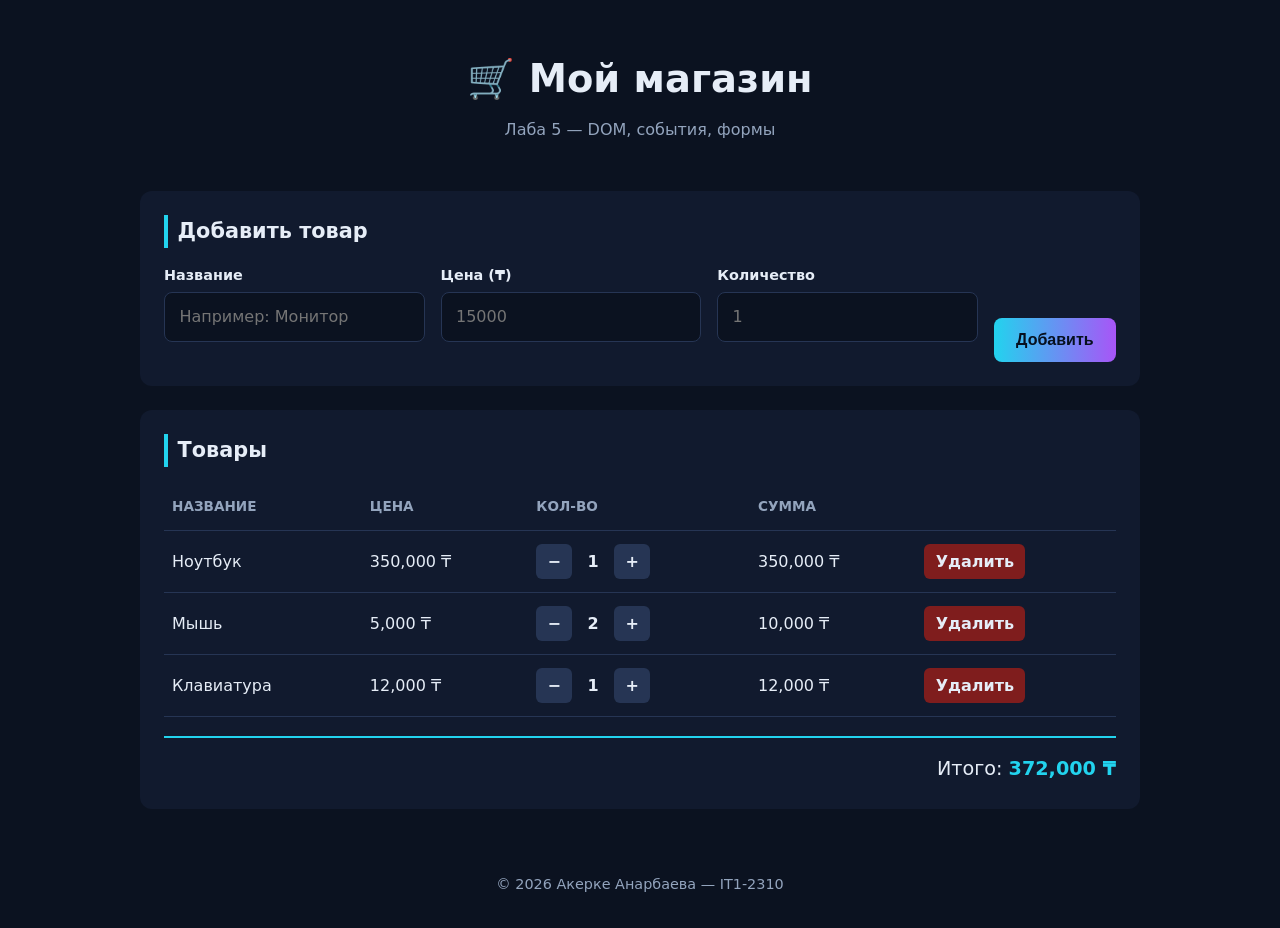
<file: index.html>
<!DOCTYPE html>
<html lang="ru">

<head>
    <meta charset="UTF-8">
    <meta name="viewport" content="width=device-width, initial-scale=1.0">
    <meta name="description" content="Магазин товаров — интерактивная страница на чистом JavaScript + DOM API.">
    <title>Магазин — Акерке Анарбаева</title>
    <link rel="icon"
        href="data:image/svg+xml,<svg xmlns='http://www.w3.org/2000/svg' viewBox='0 0 100 100'><text y='.9em' font-size='90'>🛒</text></svg>">
    <link rel="stylesheet" href="style.css">
</head>

<body>

    <header class="header">
        <h1>🛒 Мой магазин</h1>
        <p>Лаба 5 — DOM, события, формы</p>
    </header>

    <main class="container">
        <section class="form-section">
            <h2>Добавить товар</h2>
            <form id="product-form" novalidate>
                <div class="field">
                    <label for="name">Название</label>
                    <input type="text" id="name" placeholder="Например: Монитор">
                    <span class="error" id="name-error"></span>
                </div>

                <div class="field">
                    <label for="price">Цена (₸)</label>
                    <input type="number" id="price" min="1" placeholder="15000">
                    <span class="error" id="price-error"></span>
                </div>

                <div class="field">
                    <label for="qty">Количество</label>
                    <input type="number" id="qty" min="1" placeholder="1">
                    <span class="error" id="qty-error"></span>
                </div>

                <button type="submit" class="btn">Добавить</button>
            </form>
        </section>
        <section class="list-section">
            <h2>Товары</h2>
            <table class="products">
                <thead>
                    <tr>
                        <th>Название</th>
                        <th>Цена</th>
                        <th>Кол-во</th>
                        <th>Сумма</th>
                        <th></th>
                    </tr>
                </thead>
                <tbody id="product-list">
                </tbody>
            </table>

            <div class="total-row">
                Итого: <strong id="total">0 ₸</strong>
            </div>
        </section>

    </main>

    <footer class="footer">
        <p>&copy; 2026 Акерке Анарбаева — IT1-2310</p>
    </footer>

    <script type="module" src="src/app.js"></script>
</body>

</html>
</file>
<file: style.css>
:root {
    --bg: #0b1220;
    --bg-alt: #111a2e;
    --text: #e6edf7;
    --muted: #93a4bd;
    --accent: #22d3ee;
    --danger: #f87171;
    --radius: 12px;
}

* {
    box-sizing: border-box;
    margin: 0;
    padding: 0;
}

body {
    font-family: system-ui, -apple-system, "Segoe UI", Roboto, sans-serif;
    background: var(--bg);
    color: var(--text);
    line-height: 1.6;
}

.container {
    width: min(1000px, 92%);
    margin: 2rem auto;
}

.header {
    text-align: center;
    padding: 3rem 1rem 1rem;
}

.header h1 {
    font-size: clamp(1.6rem, 4vw, 2.4rem);
}

.header p {
    color: var(--muted);
    margin-top: .5rem;
}

.form-section,
.list-section {
    background: var(--bg-alt);
    padding: 1.5rem;
    border-radius: var(--radius);
    margin-bottom: 1.5rem;
}

h2 {
    font-size: 1.3rem;
    margin-bottom: 1rem;
    border-left: 4px solid var(--accent);
    padding-left: .6rem;
}

#product-form {
    display: grid;
    grid-template-columns: 1fr;
    gap: 1rem;
}

@media (min-width: 700px) {
    #product-form {
        grid-template-columns: 1fr 1fr 1fr auto;
        align-items: end;
    }
}

.field {
    display: flex;
    flex-direction: column;
    gap: .3rem;
}

.field label {
    font-weight: 600;
    font-size: .9rem;
}

.field input {
    background: var(--bg);
    border: 1px solid #263554;
    color: var(--text);
    padding: .7rem .9rem;
    border-radius: 8px;
    font: inherit;
}

.field input:focus {
    outline: none;
    border-color: var(--accent);
    box-shadow: 0 0 0 3px rgba(34, 211, 238, .25);
}

.error {
    color: var(--danger);
    font-size: .85rem;
    min-height: 1.1em;
}

.btn {
    background: linear-gradient(90deg, var(--accent), #a855f7);
    color: #06101f;
    border: none;
    padding: .8rem 1.4rem;
    border-radius: 8px;
    font-weight: 700;
    font-size: 1rem;
    cursor: pointer;
    transition: filter .2s;
    height: fit-content;
}

.btn:hover {
    filter: brightness(1.1);
}

.products {
    width: 100%;
    border-collapse: collapse;
    margin-top: .5rem;
}

.products th,
.products td {
    padding: .8rem .5rem;
    text-align: left;
    border-bottom: 1px solid #263554;
}

.products th {
    color: var(--muted);
    font-size: .85rem;
    text-transform: uppercase;
}

.products button {
    background: #263554;
    color: var(--text);
    border: none;
    padding: .3rem .7rem;
    border-radius: 6px;
    cursor: pointer;
    font: inherit;
    font-weight: 600;
}

.products button:hover {
    background: var(--accent);
    color: #06101f;
}

.products .delete {
    background: #7f1d1d;
}

.products .delete:hover {
    background: var(--danger);
    color: #06101f;
}

.qty {
    display: inline-block;
    min-width: 2rem;
    text-align: center;
    font-weight: 700;
}

.total-row {
    margin-top: 1.2rem;
    padding-top: 1rem;
    border-top: 2px solid var(--accent);
    text-align: right;
    font-size: 1.2rem;
}

.total-row strong {
    color: var(--accent);
}

.footer {
    text-align: center;
    color: var(--muted);
    padding: 2rem 0;
    font-size: .9rem;
}
</file>
